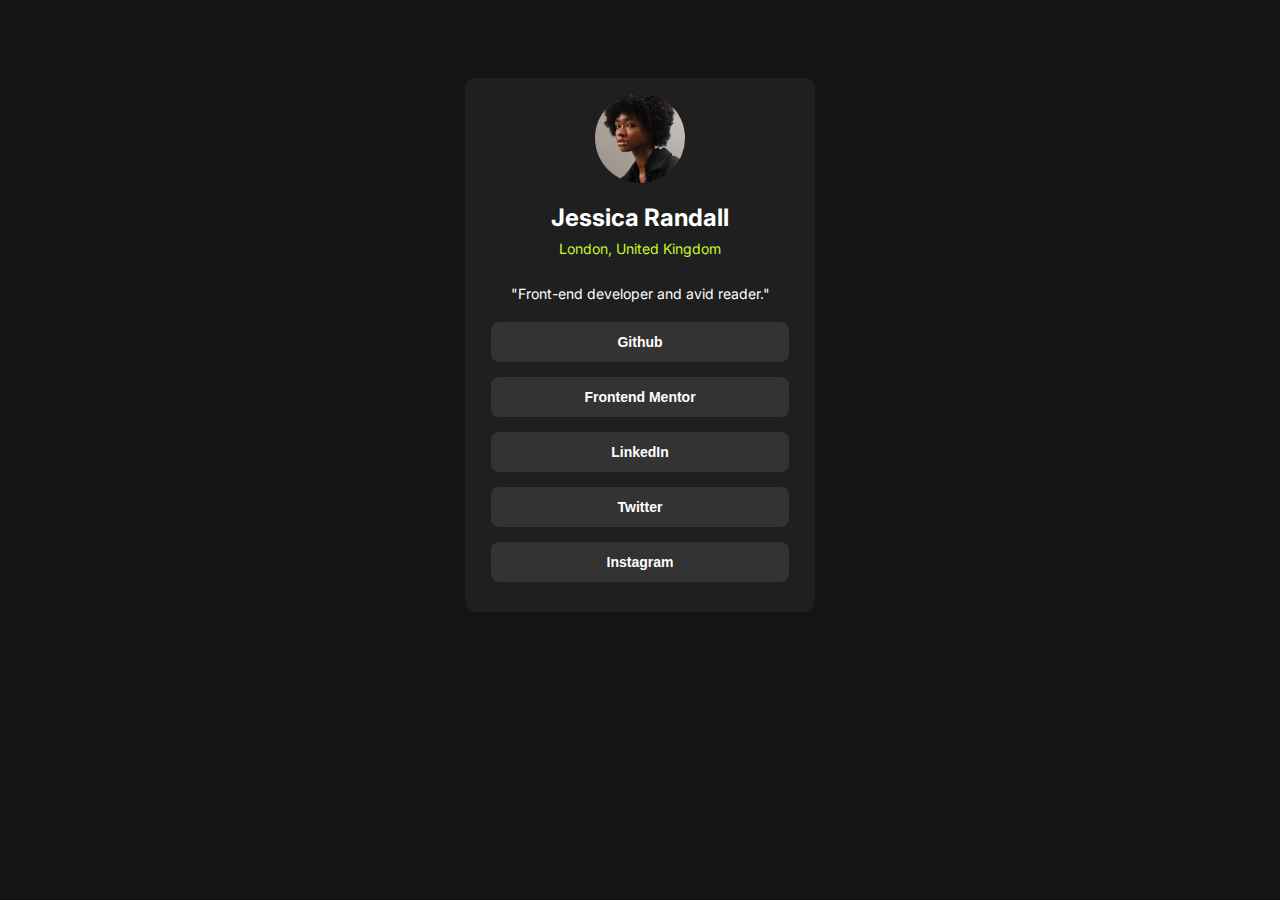
<file: index.html>
<!DOCTYPE html>
<html lang="en">
<head>
    <meta charset="UTF-8">
    <meta name="viewport" content="width=device-width, initial-scale=1.0">
    <link rel="stylesheet" href="index.css">
    <link rel="preconnect" href="https://fonts.googleapis.com">
    <link rel="preconnect" href="https://fonts.gstatic.com" crossorigin>
    <link href="https://fonts.googleapis.com/css2?family=Hanken+Grotesk:ital,wght@0,100..900;1,100..900&family=Inter:ital,opsz,wght@0,14..32,100..900;1,14..32,100..900&family=Red+Hat+Display:ital,wght@0,300..900;1,300..900&display=swap" rel="stylesheet">
    <title>Social-links</title>
</head>
<body>
    <div class="card">
        <img class="profile" src="avatar-jessica.jpeg">
        <h2>Jessica Randall</h2>
        <p class="location">London, United Kingdom</p>
        <p class="info">"Front-end developer and avid reader."</p>

        <div class="btn">
            <button class="github-btn">Github</button>
        </div>
        <div class="btn">
            <button class="frontend-btn">Frontend Mentor</button>
        </div>
        <div class="btn">
            <button class="linkedin-btn">LinkedIn</button>
        </div>
        <div class="btn">
            <button class="twitter-btn">Twitter</button>
        </div>
        <div class="btn">
            <button class="instagram-btn">Instagram</button>
        </div>
    </div>
</body>

</html>
</file>
<file: index.css>
body{
    background-color: hsl(0, 0%, 8%);
    color: white;
    display: flex;
    align-items: center;
    justify-content: center;
    padding-top: 70px;
    font-family: "Inter";
}

.card{
    background-color: hsl(0, 0%, 12%);
    width: 350px;
    display: flex;
    flex-direction: column;
    align-items: center;
    justify-content: center;
    border-radius: 10px;
    padding-bottom: 15px;
}

.profile{
    height: 90px;
    border-radius: 45px;
    margin-top: 15px;
}

.location{
    color: hsl(75, 94%, 57%);
    margin-top: -12px;
    font-size: 14px;
}

.info{
    font-size: 14px;
    margin-bottom: 20px;
}

.btn{
    width: 85%;
    height: 40px;
    text-align: center;
    margin-bottom: 15px;
}

.github-btn, .frontend-btn,
.linkedin-btn, .twitter-btn,
.instagram-btn{
    width: 100%;
    height: 100%;
    background-color: hsl(0, 0%, 20%);
    color: white;
    font-size: 14px;
    font-weight: 600;
    border: none;
    border-radius: 8px;
}
</file>
